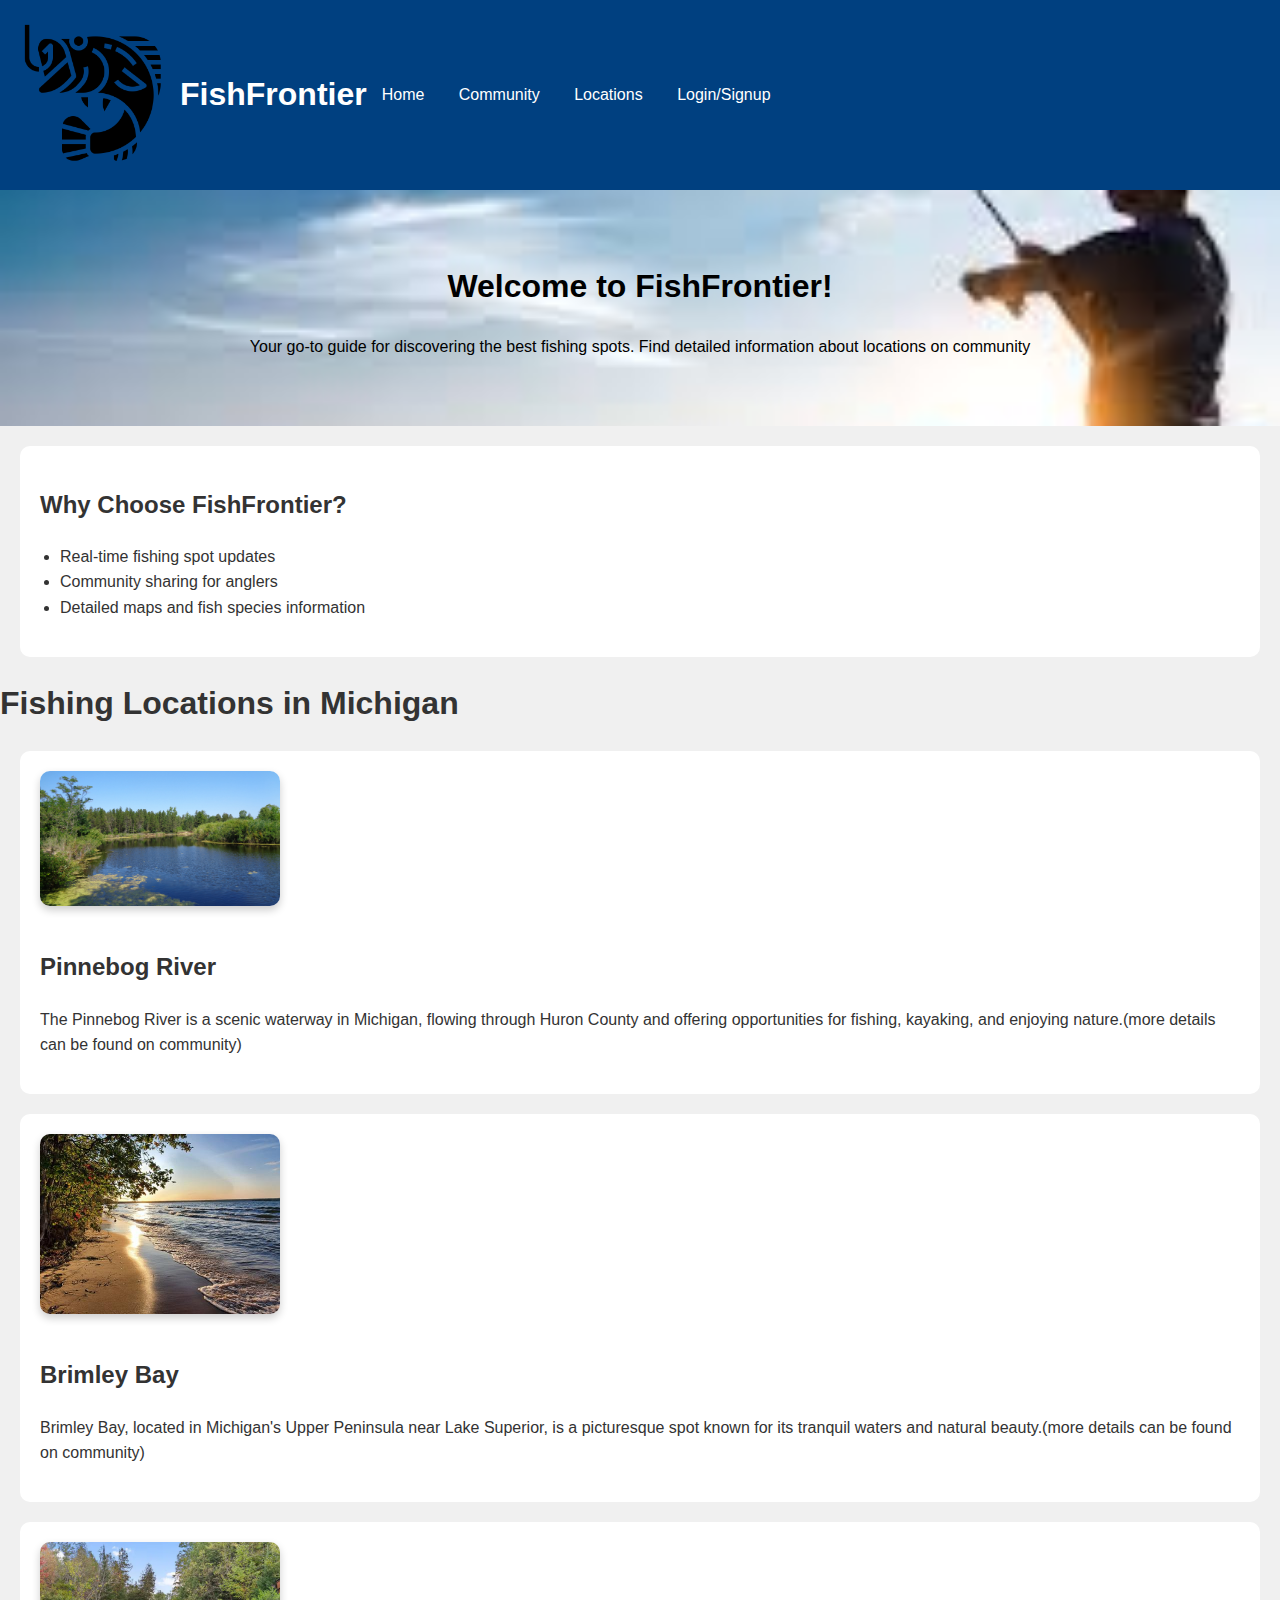
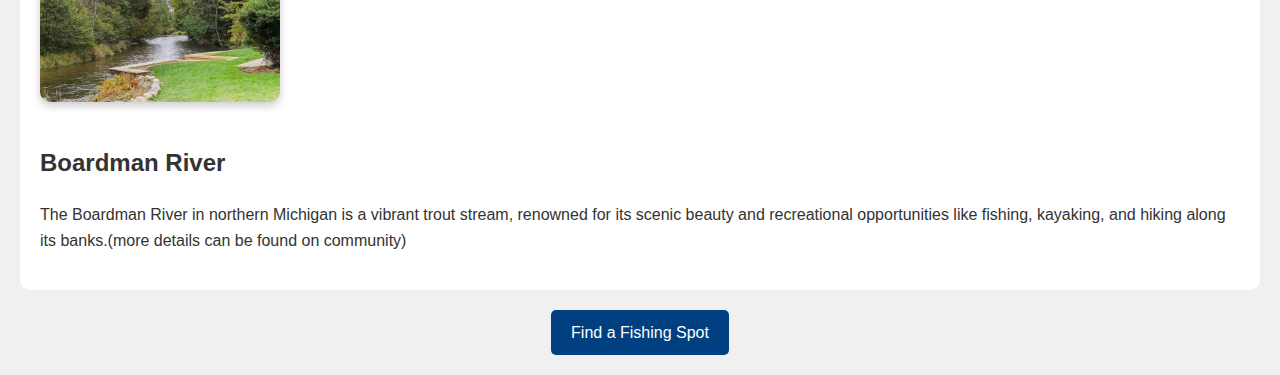
<file: index.html>
<!DOCTYPE html>
<html lang="en">
<head>
    <meta charset="UTF-8">
    <meta name="viewport" content="width=device-width, initial-scale=1.0">
    <link rel="stylesheet" href="style.css">
    <title>FishFrontier</title>
</head>
<body>
    <header class="sticky-header">
        <img src="fishing.png" alt="Logo" class="logo"> <span class="site-name">FishFrontier</span>
        <nav>
            <ul>
                <li><a href="index.html">Home</a></li>
                <li><a href="community.html">Community</a></li>
                <li><a href="index.html#locations">Locations</a></li>
                <li><a href="login.html">Login/Signup</a></li>
                
            </ul>
        </nav>
    </header>

    <main>
        <section class="home" style="background-image: url(Fishing.jpg); background-size: cover; background-position: center;">
            <h1>Welcome to FishFrontier!</h1>
            <p>Your go-to guide for discovering the best fishing spots. Find detailed information about locations on community</p>
        </section>

        <section class="features">
            <h2>Why Choose FishFrontier?</h2>
            <ul>
                <li>Real-time fishing spot updates</li>
                <li>Community sharing for anglers</li>
                <li>Detailed maps and fish species information</li>
            </ul>
        </section>

        <section id="locations" class="locations">
            <h1>Fishing Locations in Michigan</h1>
            <div class="location">
                <img src="PinnebogRiver.jpg" alt="FishingSpot" class="location-image">
                <h2>Pinnebog River</h2>
                <p>The Pinnebog River is a scenic waterway in Michigan, flowing through Huron County and 
                    offering opportunities for fishing, kayaking, and enjoying nature.(more details can be found on community)</p>
            </div>

            <div class="location">
                <img src="BrimleyBay.jpg" alt="FishingSpot" class="location-image">
                <h2>Brimley Bay</h2>
                <p>Brimley Bay, located in Michigan's Upper Peninsula near Lake Superior, is a 
                    picturesque spot known for its tranquil waters and natural beauty.(more details can be found on community)</p>
            </div>

            <div class="location">
                <img src="BoardmanRiver.jpg" alt="FishingSpot" class="location-image">
                <h2>Boardman River</h2>
                <p>The Boardman River in northern Michigan is a vibrant trout stream, renowned 
                    for its scenic beauty and recreational opportunities like fishing, kayaking, 
                    and hiking along its banks.(more details can be found on community)</p>
            </div>
        </section>

        <div class="cta">
            <a href="#Locations" class="button"> Find a Fishing Spot</a>
        </div>
    </main>
</body>
</html>
</file>
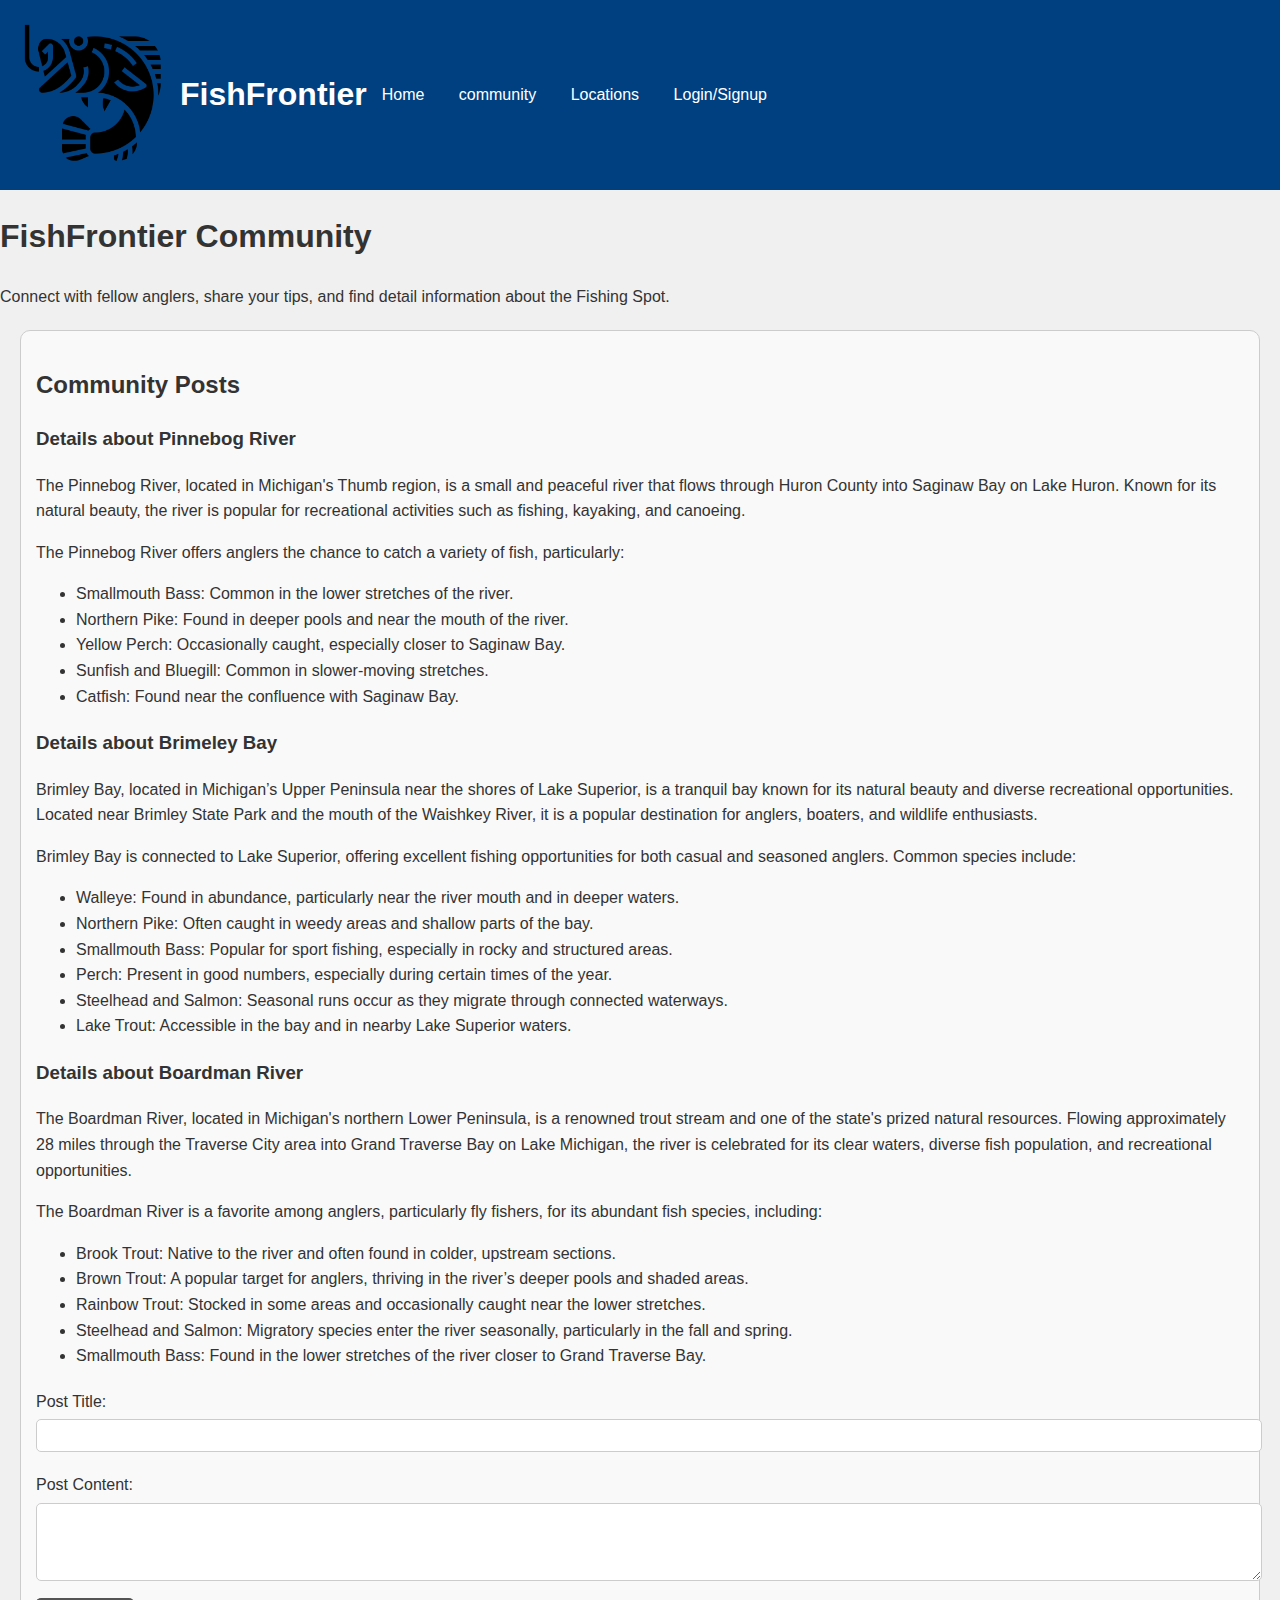
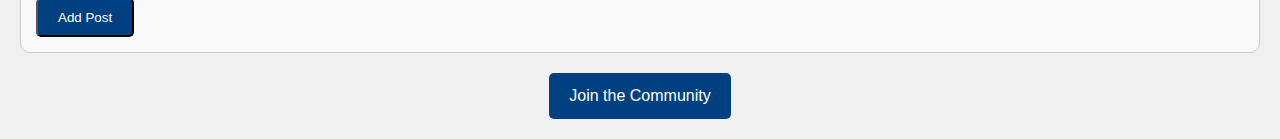
<file: community.html>
<!DOCTYPE html>
<html lang="en">
<head>
    <meta charset="UTF-8">
    <meta name="viewport" content="width=device-width, initial-scale=1.0">
    <link rel="stylesheet" href="style.css">
    <title>FishFrontier</title>
</head>
<body>
    <header class="sticky-header">
        <img src="fishing.png" alt="Logo" class="logo"> <span class="site-name">FishFrontier</span>
        <nav>
            <ul>
                <li><a href="index.html">Home</a></li>
                <li><a href="community.html">community</a></li>
                <li><a href="index.html#locations">Locations</a></li>
                <li><a href="login.html">Login/Signup</a></li>
                
            </ul>
        </nav>
    </header>

    <main>
        <h1>FishFrontier Community</h1>
        <p>Connect with fellow anglers, share your tips, and find detail information about the Fishing Spot.</p>

        <section class="post-section">
            <h2>Community Posts</h2>
            <div class="post">
                <h3>Details about Pinnebog River</h3>
                <p>The Pinnebog River, located in Michigan's Thumb region, is a small 
                    and peaceful river that flows through Huron County into Saginaw Bay 
                    on Lake Huron. Known for its natural beauty, the river is popular 
                    for recreational activities such as fishing, kayaking, and canoeing.
                </p>
                <p>The Pinnebog River offers anglers the chance to catch a variety of fish, particularly:</p>
                <ul>
                    <li>Smallmouth Bass: Common in the lower stretches of the river.</li>
                    <li>Northern Pike: Found in deeper pools and near the mouth of the river.</li>
                    <li>Yellow Perch: Occasionally caught, especially closer to Saginaw Bay.</li>
                    <li>Sunfish and Bluegill: Common in slower-moving stretches.</li>
                    <li>Catfish: Found near the confluence with Saginaw Bay.</li>
                </ul>
            </div>

            <div class="post">
                <h3>Details about Brimeley Bay</h3>
                <p>Brimley Bay, located in Michigan’s Upper Peninsula near the shores 
                    of Lake Superior, is a tranquil bay known for its natural beauty 
                    and diverse recreational opportunities. Located near Brimley State 
                    Park and the mouth of the Waishkey River, it is a popular destination 
                    for anglers, boaters, and wildlife enthusiasts.
                </p>
                <p>Brimley Bay is connected to Lake Superior, offering excellent fishing opportunities 
                    for both casual and seasoned anglers. Common species include:
                </p>
                <ul>
                    <li>Walleye: Found in abundance, particularly near the river mouth and in deeper waters.</li>
                    <li>Northern Pike: Often caught in weedy areas and shallow parts of the bay.</li>
                    <li>Smallmouth Bass: Popular for sport fishing, especially in rocky and structured areas.</li>
                    <li>Perch: Present in good numbers, especially during certain times of the year.</li>
                    <li>Steelhead and Salmon: Seasonal runs occur as they migrate through connected waterways.</li>
                    <li>Lake Trout: Accessible in the bay and in nearby Lake Superior waters.</li>
                </ul>
            </div>

            <div class="post">
                <h3>Details about Boardman River</h3>
                <p>
                    The Boardman River, located in Michigan's northern Lower Peninsula, is a renowned 
                    trout stream and one of the state's prized natural resources. Flowing approximately 
                    28 miles through the Traverse City area into Grand Traverse Bay on Lake Michigan, 
                    the river is celebrated for its clear waters, diverse fish population, and recreational 
                    opportunities.
                </p>
                <p>
                    The Boardman River is a favorite among anglers, particularly fly fishers, 
                    for its abundant fish species, including:
                </p>
                <ul>
                    <li>Brook Trout: Native to the river and often found in colder, upstream sections.</li>
                    <li>Brown Trout: A popular target for anglers, thriving in the river’s deeper pools and shaded areas.</li>
                    <li>Rainbow Trout: Stocked in some areas and occasionally caught near the lower stretches.</li>
                    <li>Steelhead and Salmon: Migratory species enter the river seasonally, particularly in the fall and spring.</li>
                    <li>Smallmouth Bass: Found in the lower stretches of the river closer to Grand Traverse Bay.</li>
                </ul>
            </div>

            <form action="#" method="post" class="add-post">
                <label for="post-title">Post Title:</label>
                <input type="text" id="post-title" name="post-title" required>
                <br>
                <label for="post-content">Post Content:</label>
                <textarea name="post-content" id="post-content" rows="4" required></textarea>
                <br>
                <button type="submit" class="button">Add Post</button>
            </form>
        </section>
        
        <div class="cta">
            <a href="#" class="button">Join the Community</a>
        </div>
    </main>
</body>
</file>
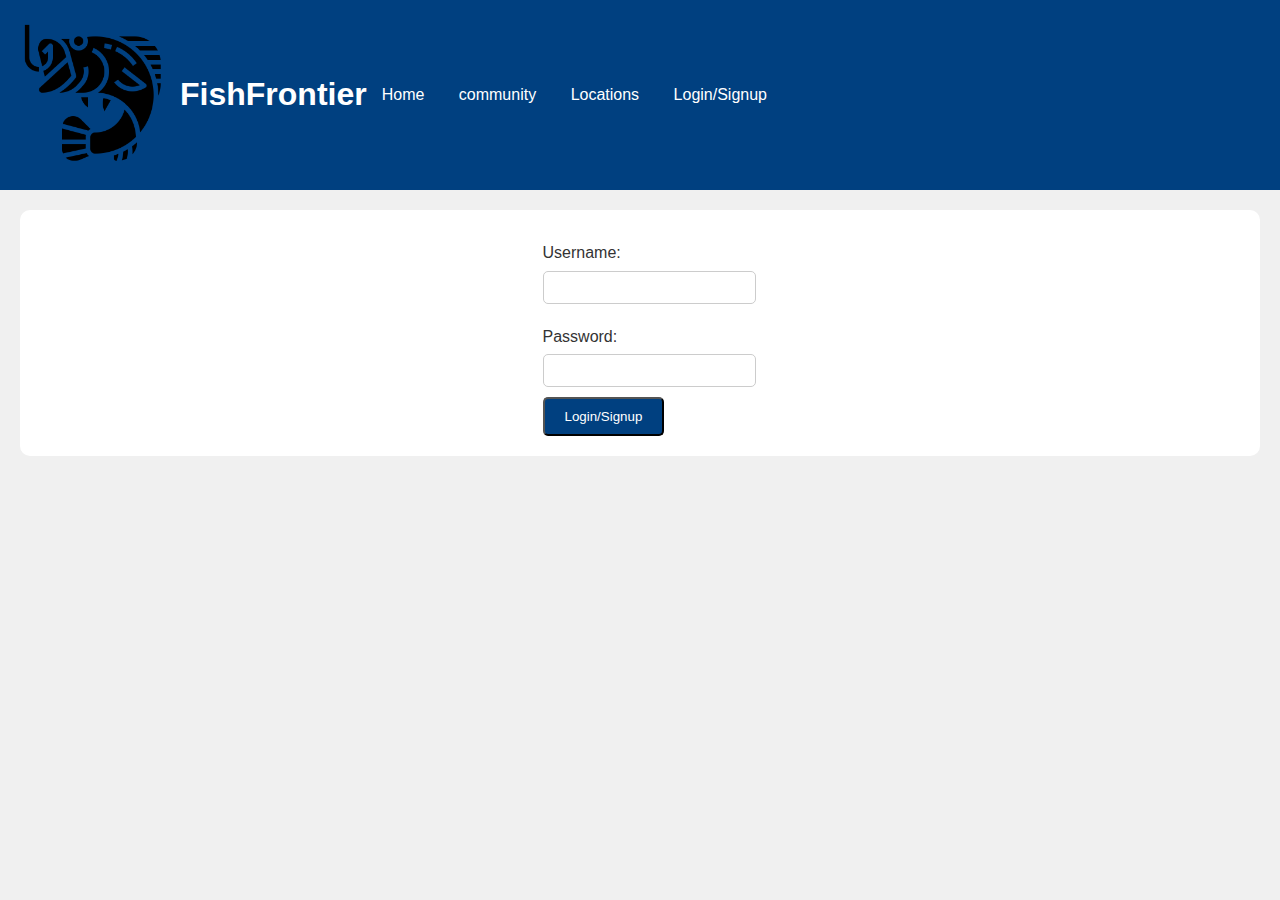
<file: login.html>
<!DOCTYPE html>
<html lang="en">
<head>
    <meta charset="UTF-8">
    <meta name="viewport" content="width=device-width, initial-scale=1.0">
    <link rel="stylesheet" href="style.css">
    <title>FishFrontier</title>
</head>
<body>
    <header class="sticky-header">
        <img src="fishing.png" alt="Logo" class="logo"> <span class="site-name">FishFrontier</span>
        <nav>
            <ul>
                <li><a href="index.html">Home</a></li>
                <li><a href="community.html">community</a></li>
                <li><a href="index.html#locations">Locations</a></li>
                <li><a href="login.html">Login/Signup</a></li>
                
            </ul>
        </nav>
    </header>

    <main>
        <section class="login">
            <form action="#" method="post">
                <label for="username">Username:</label>
                <input type="text" id="username" name="username" required>
                <br>
                <label for="password">Password:</label>
                <input type="password" id="password" name="password" required>
                <br>
                <button type="button" class="button">Login/Signup</button>
            </form>
        </section>
    </main>
</body>
</html>
</file>
<file: style.css>
body {
    font-family: Arial, sans-serif;
    line-height: 1.6;
    margin: 0;
    padding: 0;
    background-color: #f0f0f0;
    color: #333;
}

.sticky-header {
    position: sticky;
    top: 0;
    z-index: 100;
    background-color: #004080;
    display: flex;
    align-items: center;
    padding: 10px;
}

.logo {
    width: 150px;
    margin: 10px;
}

nav ul {
    list-style: none;
    padding: 0;
}

nav ul li {
    display: inline;
    margin: 0 15px;
}

nav ul li a {
    color: white;
    text-decoration: none;
}

.home {
    text-align: center;
    background-color: #0073e6;
    color: rgb(0, 0, 0);
    padding: 50px 20px;
}

.features {
    margin: 20px;
    padding: 20px;
    background-color: white;
    border-radius: 10px;
}

.features ul {
    list-style: disc;
    padding-left: 20px;
}

.cta {
    text-align: center;
    margin: 20px;
}

.button {
    display: inline-block;
    padding: 10px 20px;
    background-color: #004080;
    color: white;
    text-decoration: none;
    border-radius: 5px;
}

.button:hover {
    background-color: #002f5f;
}

.location {
    background-color: white;
    margin: 20px;
    padding: 20px;
    border-radius: 10px;
}

.site-name {
    color: white;
    font-size: 2em;
    font-weight: bold;
}

.location img {
    width: 20%;
    height: 20%;
    border-radius: 10px;
    box-shadow: 0 4px 8px rgba(0, 0, 0, 0.2);
    margin-bottom: 15px;
}

.login {
    margin: 20px;
    padding: 20px;
    background-color: white;
    border-radius: 10px;
    text-align: center;
}

.login form {
    display: inline-block;
    text-align: left;
}

.login label {
    display: block;
    margin: 10px 0 5px;
}

.login input {
    width: 100%;
    padding: 8px;
    margin-bottom: 10px;
    border: 1px solid #ccc;
    border-radius: 5px;
}

.post-section {
    margin: 20px;
    padding: 15px;
    border-radius: 10px;
    border: 1px solid #ccc;
    background-color: #f9f9f9;
}

.add-post {
    margin-top: 20px;
}

.add-post label {
    display: block;
    margin: 10px 0 5px;
}

.add-post input, .add-post textarea {
    width: 100%;
    padding: 8px;
    margin-bottom: 10px;
    border: 1px solid #ccc;
    border-radius: 5px;
}

@media (max-width: 768px) {
    nav ul li {
        display: block;
        margin: 10px 0;
    }

    .home {
        padding: 30px 10px;
    }

    .location, .login .post-section{
        margin: 10px;
    }
}

@media (max-width: 480px) {
    header {
        padding: 5px 0;
    }

    .button {
        padding: 8px 16px;
    }
}
</file>
